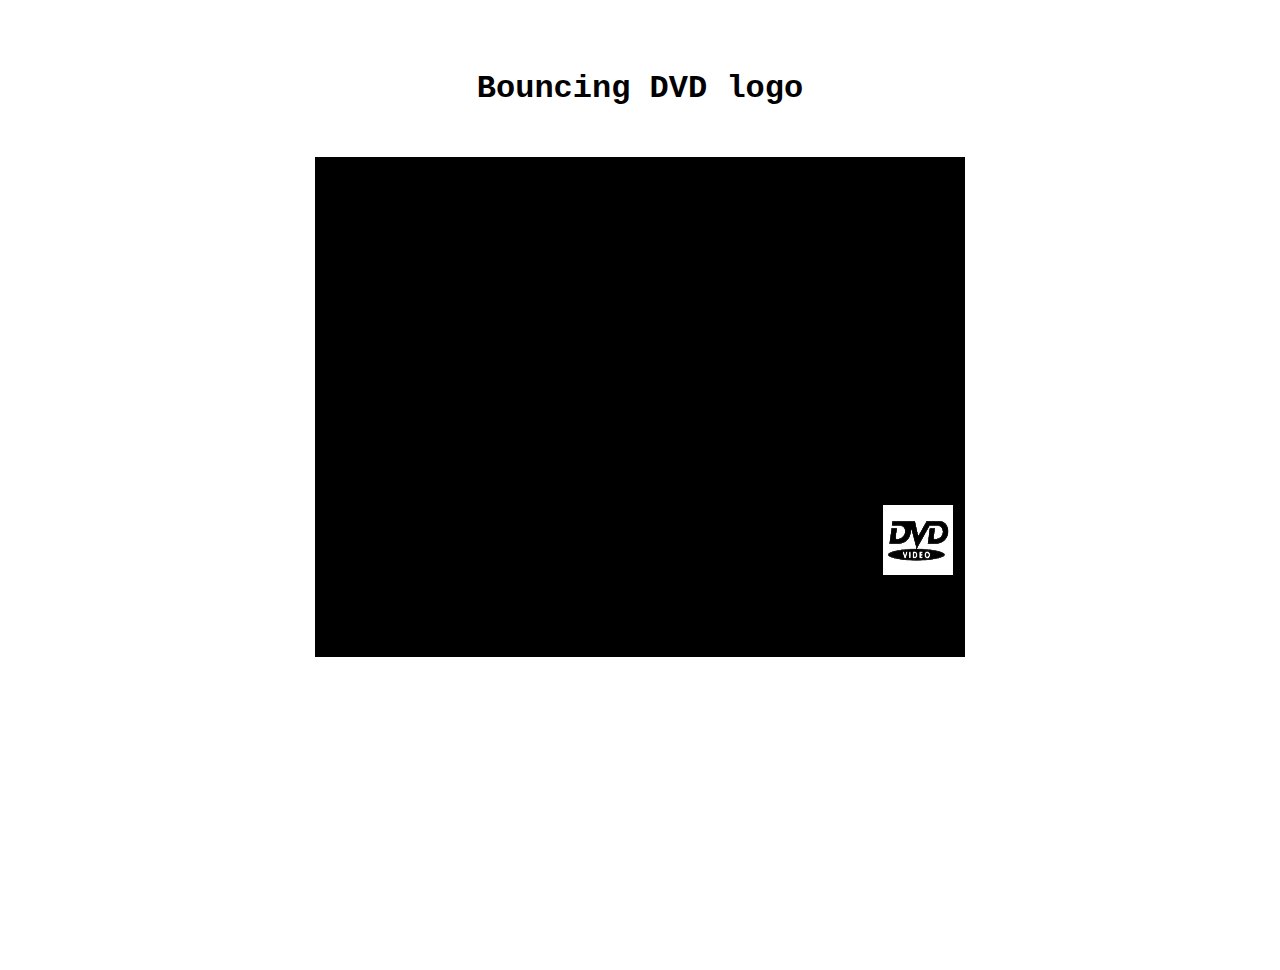
<file: Bouncing DVD logo/index.html>
<html>
<head>
  <meta charset="UTF-8">

  <!-- PLEASE NO CHANGES BELOW THIS LINE (UNTIL I SAY SO) -->
  <script language="javascript" type="text/javascript" src="libraries/p5.js"></script>
  <script language="javascript" type="text/javascript" src="sketch.js"></script>
  <!-- OK, YOU CAN MAKE CHANGES BELOW THIS LINE AGAIN -->

  <!-- This line removes any default padding and style. 
       You might only need one of these values set. -->
  <style> 
    html, body {
      height: 100%;
      margin-top: 70px;
    }

    body {
      margin: 0;

      /* This centers our sketch horizontally. */
      justify-content: center;
      text-align: center;
      /* This centers our sketch vertically. */
      align-items: center;
    }
    h1, h3 {font-family: 'Courier New', Courier, monospace;
    margin-bottom: 50px;
    }
  </style>
</head>

<body>
  <h1>Bouncing DVD logo</h1>
</body>
</html>
</file>
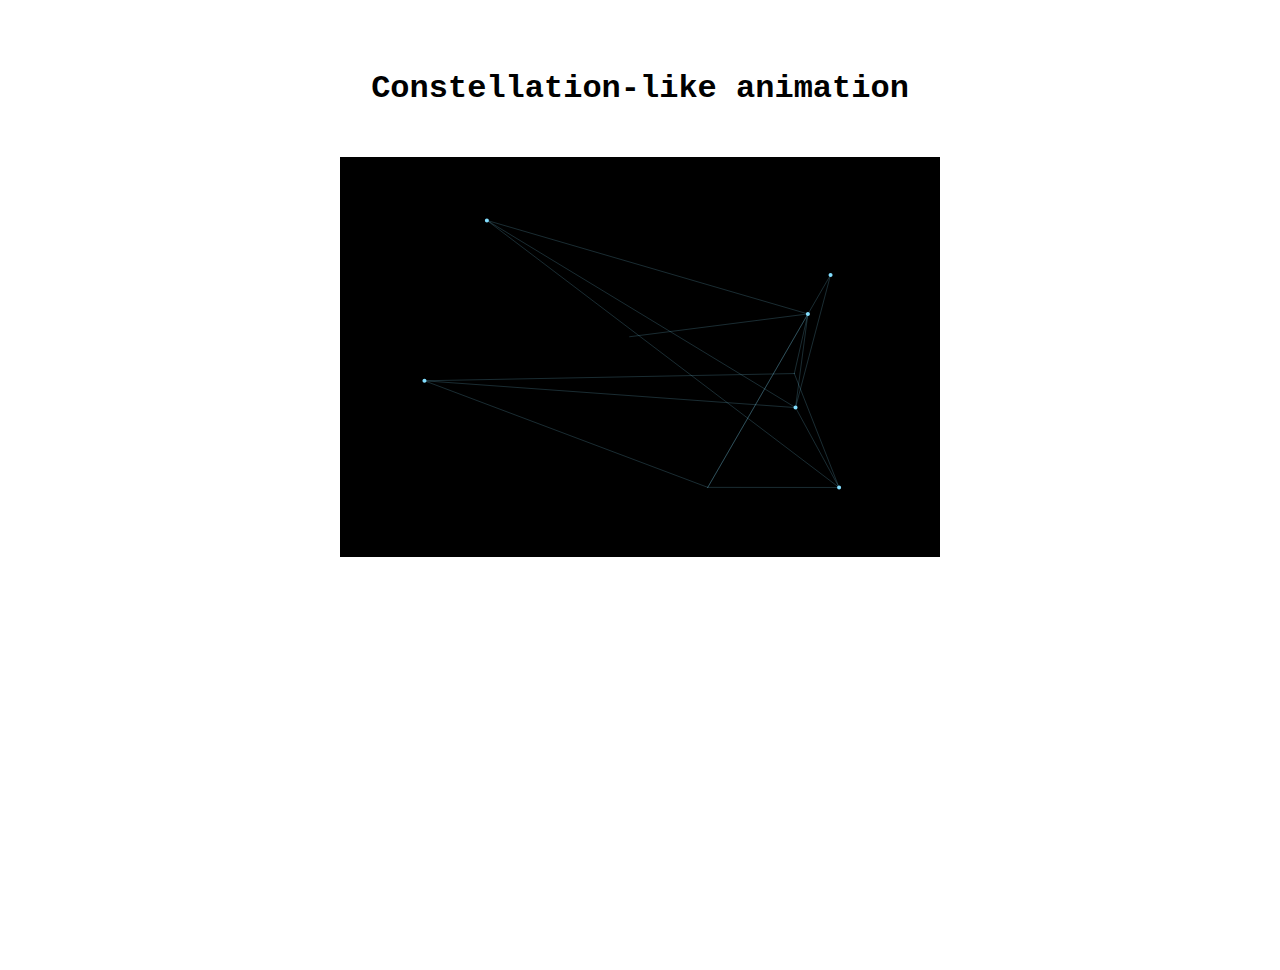
<file: Constellation-like animation/index.html>
<html>
<head>
  <meta charset="UTF-8">

  <!-- PLEASE NO CHANGES BELOW THIS LINE (UNTIL I SAY SO) -->
  <script language="javascript" type="text/javascript" src="libraries/p5.js"></script>
  <script language="javascript" type="text/javascript" src="sketch.js"></script>
  <!-- OK, YOU CAN MAKE CHANGES BELOW THIS LINE AGAIN -->

  <!-- This line removes any default padding and style. 
       You might only need one of these values set. -->
  <style> 
    html, body {
      height: 100%;
      margin-top: 70px;
    }

    body {
      margin: 0;

      /* This centers our sketch horizontally. */
      justify-content: center;
      text-align: center;
      /* This centers our sketch vertically. */
      align-items: center;
    }
    h1, h3 {font-family: 'Courier New', Courier, monospace;
    margin-bottom: 50px;
    }
  </style>
</head>

<body>
  <h1>Constellation-like animation</h1>
</body>
</html>
</file>
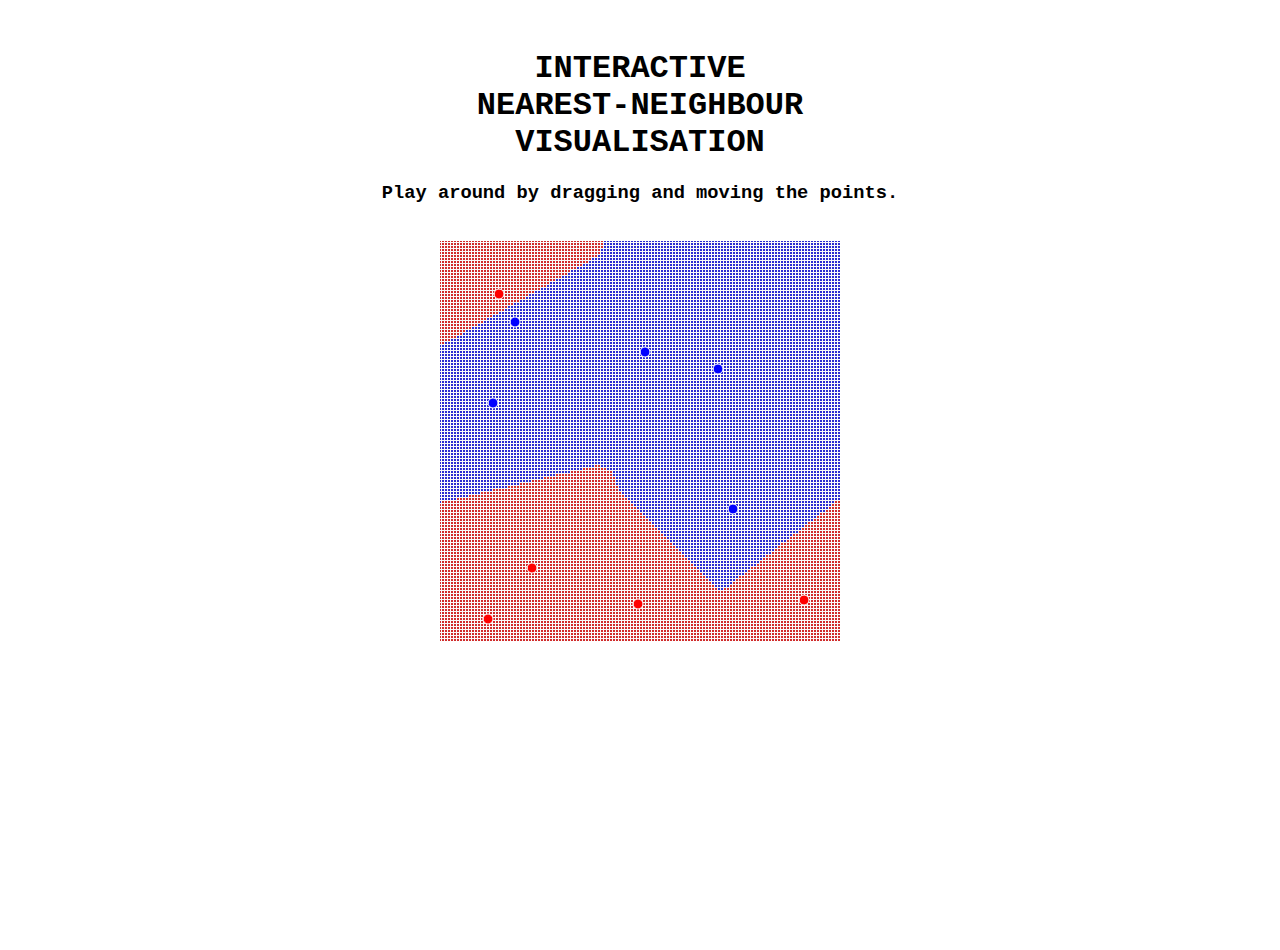
<file: Interactive Nearest-Neighbour  Visualization/index.html>
<html>
<head>
  <meta charset="UTF-8">

  <!-- PLEASE NO CHANGES BELOW THIS LINE (UNTIL I SAY SO) -->
  <script language="javascript" type="text/javascript" src="libraries/p5.js"></script>
  <script language="javascript" type="text/javascript" src="sketch.js"></script>
  <!-- OK, YOU CAN MAKE CHANGES BELOW THIS LINE AGAIN -->

  <!-- This line removes any default padding and style. 
       You might only need one of these values set. -->
  <style> 
    html, body {
      height: 100%;
    }

    body {
      margin: 0;
    /*   display: flex; */

      /* This centers our sketch horizontally. */
      justify-content: center;
      text-align: center;
      /* This centers our sketch vertically. */
      align-items: center;

      margin-top:50px;
    }

    h1, h3 {font-family: 'Courier New', Courier, monospace;
    }
  </style>
</head>

<body>
    <h1>INTERACTIVE <br> NEAREST-NEIGHBOUR <br> VISUALISATION</h1>
<h3>Play around by dragging and moving the points.</h3> <br>
</body>
</html>
</file>
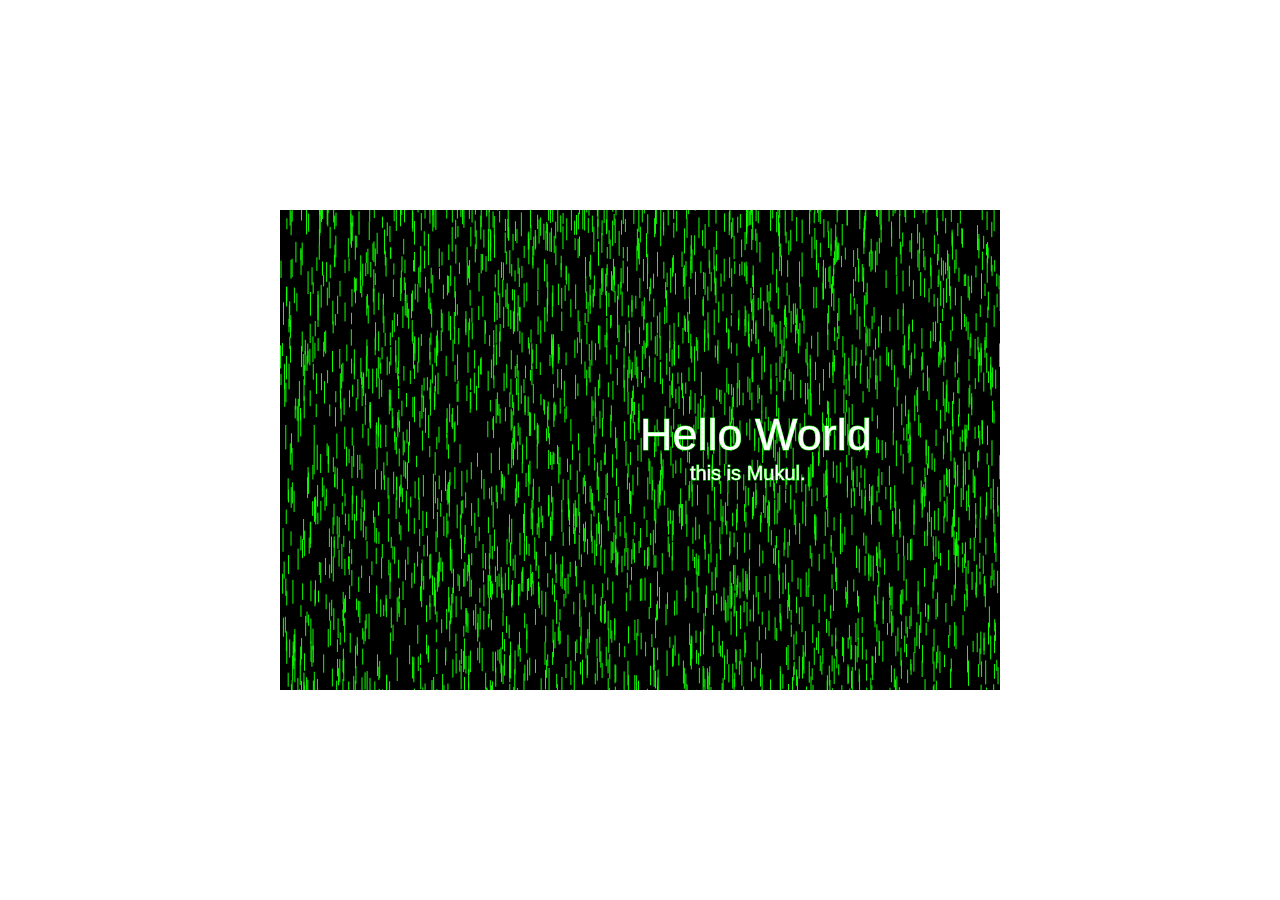
<file: Noisy-name template/index.html>
<html>
<head>
  <meta charset="UTF-8">

  <!-- PLEASE NO CHANGES BELOW THIS LINE (UNTIL I SAY SO) -->
  <script language="javascript" type="text/javascript" src="libraries/p5.js"></script>
  <script language="javascript" type="text/javascript" src="sketch.js"></script>
  <!-- OK, YOU CAN MAKE CHANGES BELOW THIS LINE AGAIN -->

  <!-- This line removes any default padding and style. 
       You might only need one of these values set. -->
  <style> 
    html, body {
      height: 100%;
    }

    body {
      margin: 0;
      display: flex;

      /* This centers our sketch horizontally. */
      justify-content: center;

      /* This centers our sketch vertically. */
      align-items: center;
    }
  </style>
</head>

<body>
</body>
</html>
</file>
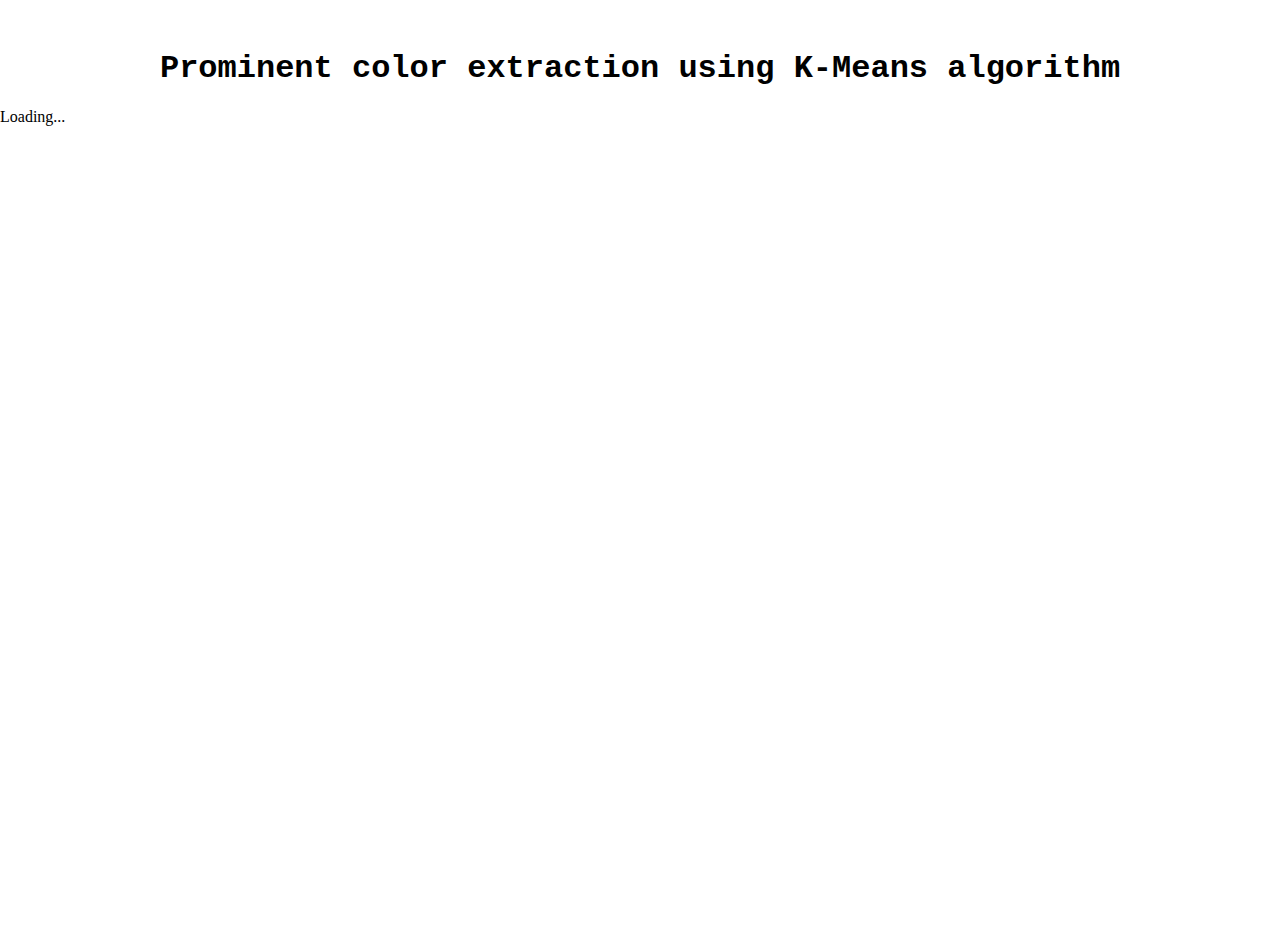
<file: Prominent color extraction using K-Means algorithm/index.html>
<html>
<head>
  <meta charset="UTF-8">

  <!-- PLEASE NO CHANGES BELOW THIS LINE (UNTIL I SAY SO) -->
  <script language="javascript" type="text/javascript" src="libraries/p5.js"></script>
  <script language="javascript" type="text/javascript" src="sketch.js"></script>
  <!-- OK, YOU CAN MAKE CHANGES BELOW THIS LINE AGAIN -->

  <!-- This line removes any default padding and style. 
       You might only need one of these values set. -->
  <style> 
    body {padding: 0; margin: 0;} 
    html, body {
      height: 100%;
      width: 100%;
    }

    body {
      margin: 0;

      /* This centers our sketch horizontally. */
      justify-content: center;

      /* This centers our sketch vertically. */
      align-items: center;
      text-align: center;
      margin-top: 50px;
    }



    h1 {font-family: 'Courier New', Courier, monospace;
    }
  </style>
</head>

<body>
    <h1>
        Prominent color extraction using K-Means algorithm
    </h1>
</body>
</html>
</file>
